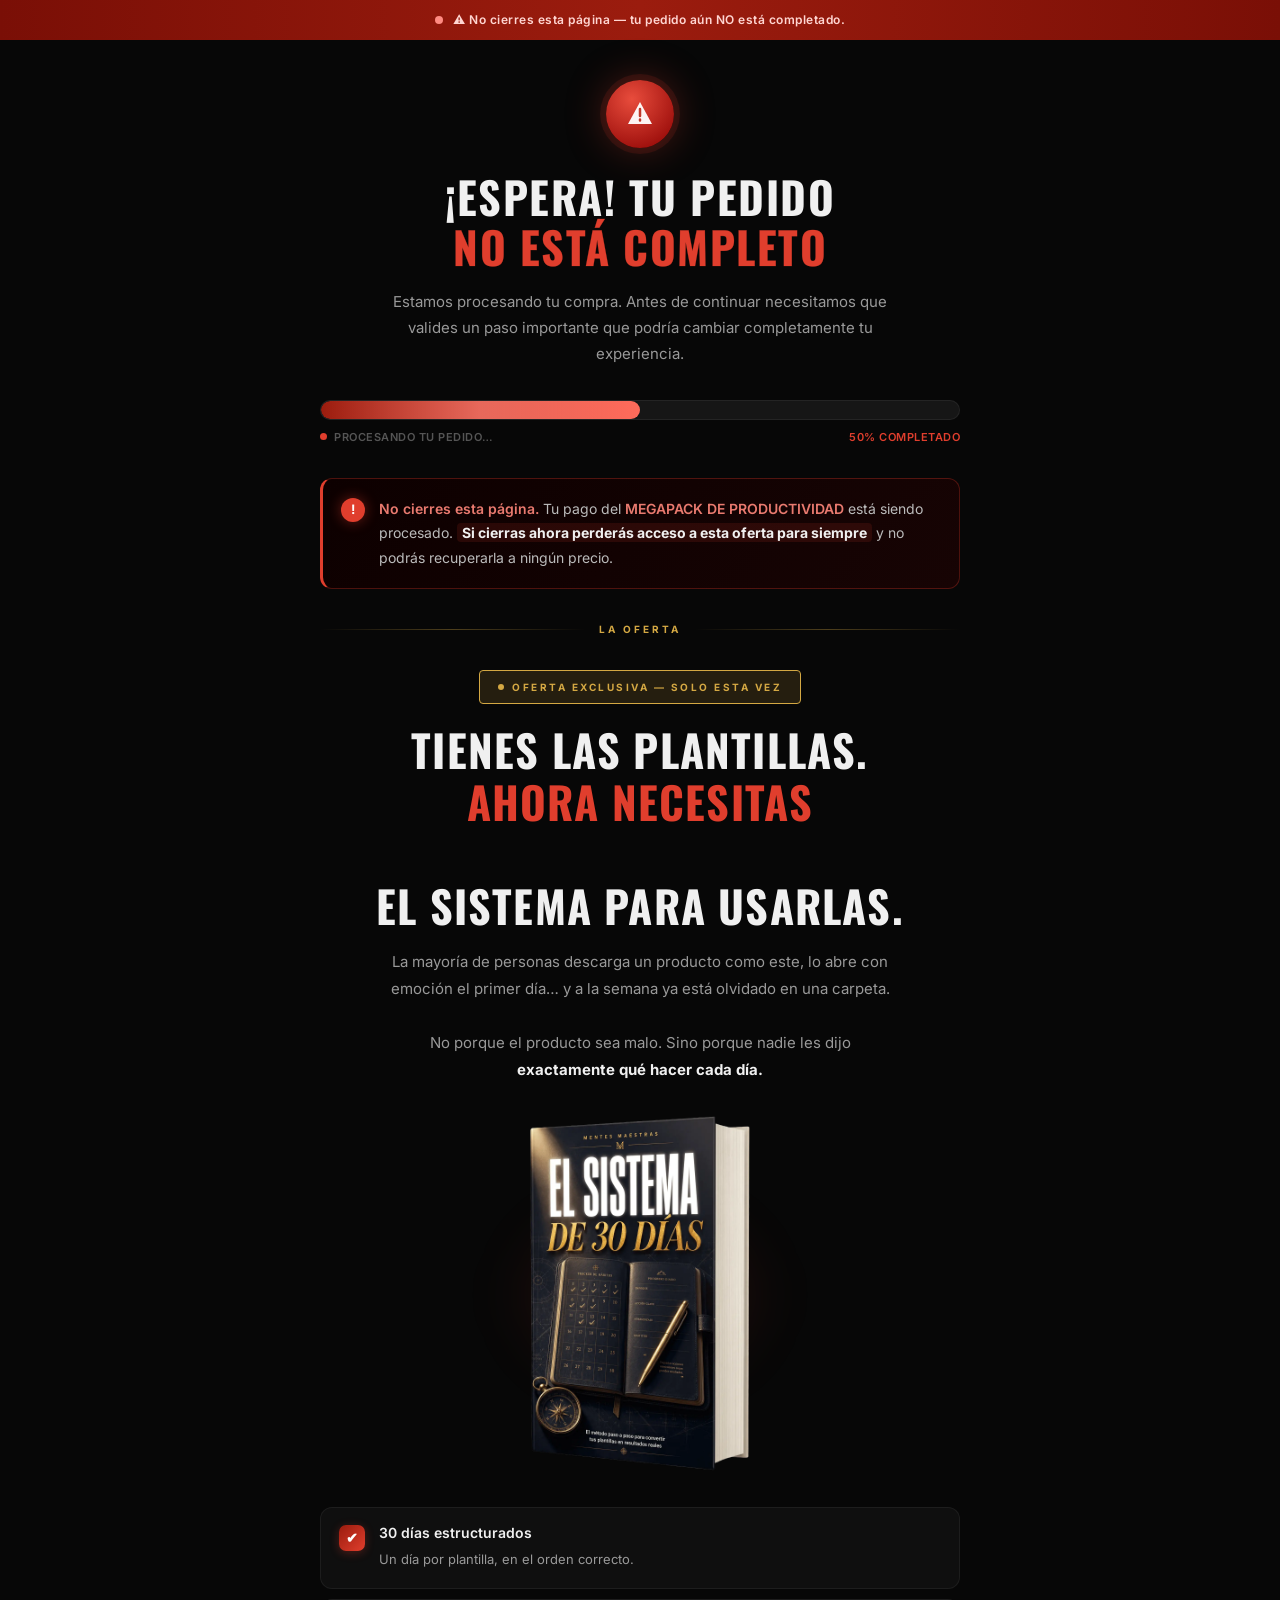
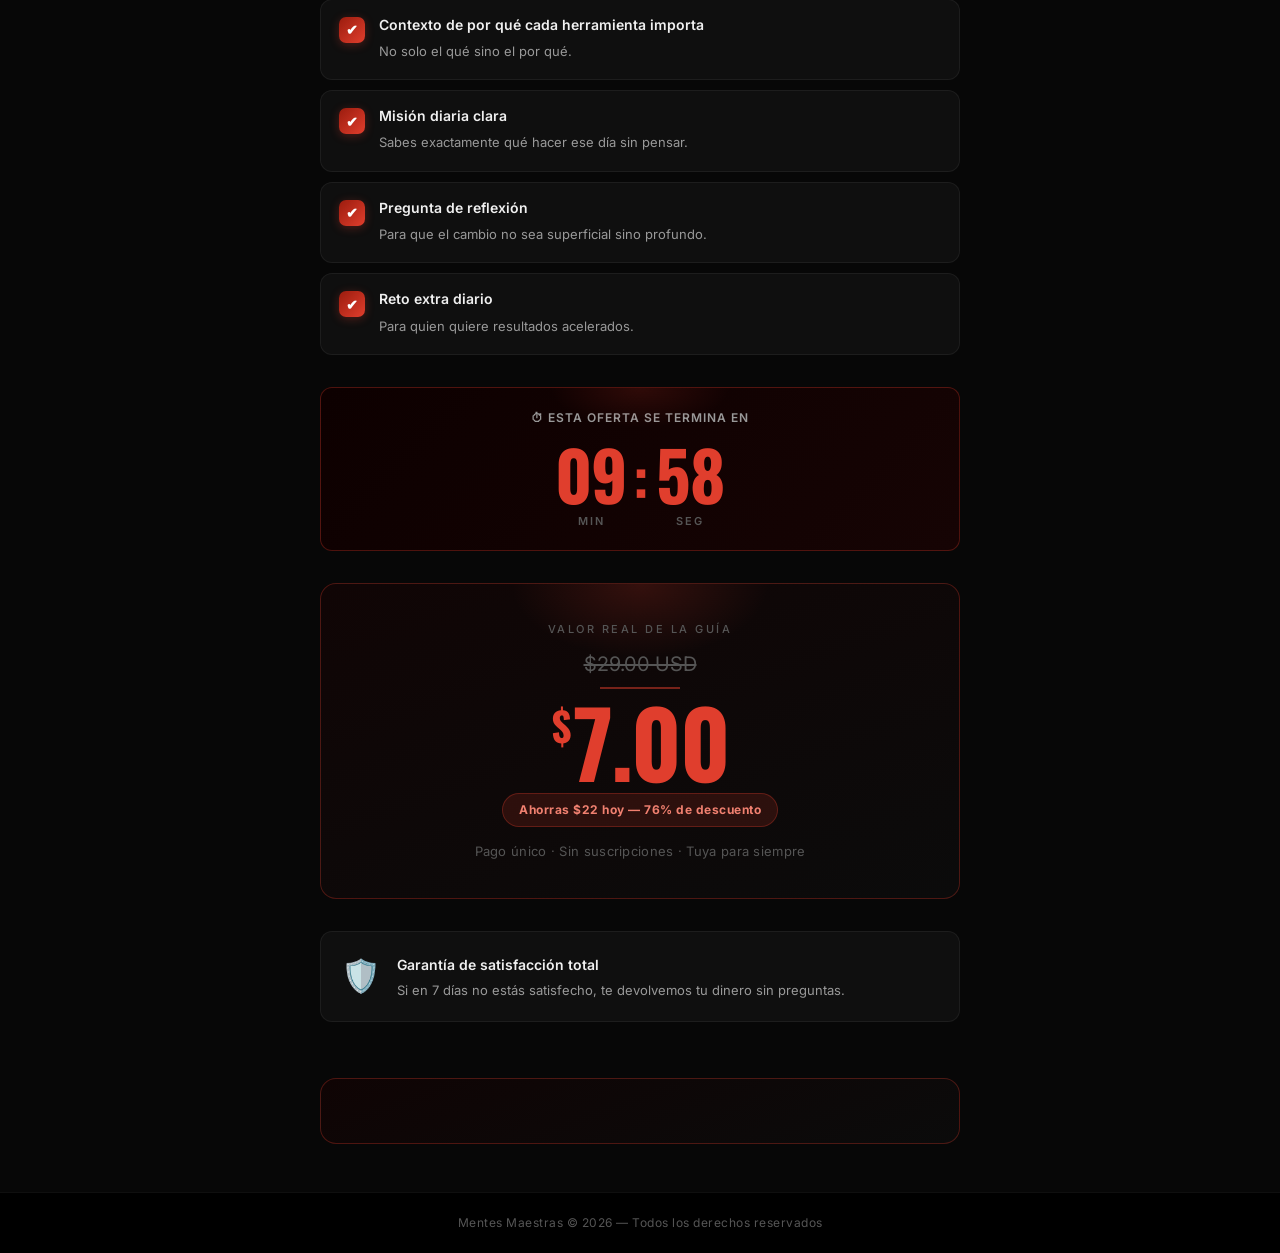
<file: index.html>
<!DOCTYPE html>
<html lang="es">
<head>
    <meta charset="UTF-8" />
    <meta name="viewport" content="width=device-width, initial-scale=1.0" />
    <title>OFERTA ESPECIAL</title>
    <link rel="preconnect" href="https://fonts.googleapis.com" />
    <link rel="preconnect" href="https://fonts.gstatic.com" crossorigin />

    <!-- Favicon   -->
    <!-- Navegadores de escritorio -->
    <link rel="icon" type="image/x-icon" href="/favicon.ico">
    <link rel="icon" type="image/png" sizes="16x16" href="/favicon/favicon-16x16.png">
    <link rel="icon" type="image/png" sizes="32x32" href="/favicon/favicon-32x32.png">
    <link rel="icon" type="image/png" sizes="48x48" href="/favicon/favicon-48x48.png">

    <link rel="apple-touch-icon" href="/favicon/apple-touch-icon.png">
    <link rel="apple-touch-icon" sizes="57x57" href="/favicon/apple-touch-icon-57x57.png">
    <link rel="apple-touch-icon" sizes="60x60" href="/favicon/apple-touch-icon-60x60.png">
    <link rel="apple-touch-icon" sizes="72x72" href="/favicon/apple-touch-icon-72x72.png">
    <link rel="apple-touch-icon" sizes="76x76" href="/favicon/apple-touch-icon-76x76.png">
    <link rel="apple-touch-icon" sizes="114x114" href="/favicon/apple-touch-icon-114x114.png">
    <link rel="apple-touch-icon" sizes="120x120" href="/favicon/apple-touch-icon-120x120.png">
    <link rel="apple-touch-icon" sizes="144x144" href="/favicon/apple-touch-icon-144x144.png">
    <link rel="apple-touch-icon" sizes="152x152" href="/favicon/apple-touch-icon-152x152.png">
    <link rel="apple-touch-icon" sizes="167x167" href="/favicon/apple-touch-icon-167x167.png">
    <link rel="apple-touch-icon" sizes="180x180" href="/favicon/apple-touch-icon-180x180.png">

    <link rel="manifest" href="/favicon/site.webmanifest">
    <meta name="theme-color" content="#1D2D42">

    <meta name="msapplication-TileColor" content="#1D2D42">
    <meta name="msapplication-TileImage" content="/favicon/mstile-144x144.png">
    <meta name="msapplication-config" content="/favicon/browserconfig.xml">

    <!-- CLARITY   -->
    <script type="text/javascript">
    (function(c,l,a,r,i,t,y){
        c[a]=c[a]||function(){(c[a].q=c[a].q||[]).push(arguments)};
        t=l.createElement(r);t.async=1;t.src="https://www.clarity.ms/tag/"+i;
        y=l.getElementsByTagName(r)[0];y.parentNode.insertBefore(t,y);
    })(window, document, "clarity", "script", "x7262c8v3b");
    </script>

    <link href="https://fonts.googleapis.com/css2?family=Oswald:wght@600;700&family=Inter:wght@400;500;600;700&display=swap" rel="stylesheet" />
    <link rel="stylesheet" href="index.css" />
</head>
<body>

    <!-- BANDA URGENCIA SUPERIOR -->
    <div class="urgency-band">
        <span class="urgency-dot"></span>
        <span>⚠ No cierres esta página — tu pedido aún NO está completado.</span>
    </div>


        <main class="page">

            <section class="hero">

                <div class="hero-icon">
                    <svg width="32" height="32" viewBox="0 0 32 32" fill="none" aria-hidden="true">
                        <path d="M16 4L28 26H4L16 4Z" fill="#fff" opacity=".95"/>
                        <path d="M16 11v7M16 21.5v1" stroke="#c0392b" stroke-width="2.5" stroke-linecap="round"/>
                    </svg>
                </div>


                <h1>¡Espera! Tu pedido<br/><em>no está completo</em></h1>
                <p class="hero-sub">Estamos procesando tu compra. Antes de continuar necesitamos que valides un paso importante que podría cambiar completamente tu experiencia.</p>
            </section>



        <!-- ══ BARRA DE PROGRESO ══ -->
            <div class="progress-wrap">
                <div class="progress-track">
                    <div class="progress-fill"></div>
                </div>

                <div class="progress-labels">
                    <span class="prog-left">
                        <span class="pulse-dot"></span>
                    Procesando tu pedido…
                    </span>
                    <span class="prog-right">50% completado</span>
                </div>
            </div>


        <!-- ══ ALERTA DE URGENCIA ══ -->
            <div class="alert-box">
                <div class="alert-icon" aria-hidden="true">!</div>
                <p>
                    <strong>No cierres esta página.</strong>
                    Tu pago del <strong>MEGAPACK DE PRODUCTIVIDAD</strong> está siendo procesado.
                    <span class="alert-highlight">Si cierras ahora perderás acceso a esta oferta para siempre</span>
                    y no podrás recuperarla a ningún precio.
                </p>
            </div>


            <!-- ══ DIVISOR ══ -->
            <div class="divider">
                <span class="divider-line"></span>
                <span class="divider-label">LA OFERTA</span>
                <span class="divider-line"></span>
            </div>



        <!-- ══ SECCIÓN OFERTA ══ -->
            <section class="offer-section">
                <div class="offer-tag">
                    <span class="tag-dot"></span>
                    OFERTA EXCLUSIVA — SOLO ESTA VEZ
                </div>


                <h2 class="offer-h2">
                    TIENES LAS PLANTILLAS.<br>
                    <span>AHORA NECESITAS</span><br>
                    EL SISTEMA PARA USARLAS.
                </h2>

                <p class="offer-sub">
                    La mayoría de personas descarga un producto como este, lo abre con emoción el primer día… y a la semana ya está olvidado en una carpeta.<br><br>
                    No porque el producto sea malo. Sino porque nadie les dijo <strong>exactamente qué hacer cada día.</strong>
                </p>
            </section>


        <!-- ══ MOCKUP ══ -->
            <div class="mockup-wrap">
                <div class="mockup-glow"></div>
                <div class="mockup-frame">
                    <img src="img/imagen.webp" alt="Vista previa del producto" class="mockup-img" loading="lazy" />
                </div>
            </div>



        <!-- ══ BENEFICIOS ══ -->
            <ul class="benefits-list" role="list">

                <li class="benefit-item">
                    <div class="benefit-check" aria-hidden="true">✔</div>
                    <div class="benefit-text">
                        <strong>30 días estructurados</strong>
                        <span>Un día por plantilla, en el orden correcto.</span>
                    </div>
                </li>

                <li class="benefit-item">
                    <div class="benefit-check" aria-hidden="true">✔</div>
                    <div class="benefit-text">
                        <strong>Contexto de por qué cada herramienta importa</strong>
                        <span>No solo el qué sino el por qué.</span>
                    </div>
                </li>

                <li class="benefit-item">
                    <div class="benefit-check" aria-hidden="true">✔</div>
                    <div class="benefit-text">
                        <strong>Misión diaria clara</strong>
                        <span>Sabes exactamente qué hacer ese día sin pensar.</span>
                    </div>
                </li>

                <li class="benefit-item">
                    <div class="benefit-check" aria-hidden="true">✔</div>
                    <div class="benefit-text">
                        <strong>Pregunta de reflexión</strong>
                        <span>Para que el cambio no sea superficial sino profundo.</span>
                    </div>
                </li>

                <li class="benefit-item">
                    <div class="benefit-check" aria-hidden="true">✔</div>
                    <div class="benefit-text">
                        <strong>Reto extra diario</strong>
                        <span>Para quien quiere resultados acelerados.</span>
                    </div>
                </li>

            </ul>

<!-- ══ CONTADOR ══ -->
<div class="timer-box">
    <div class="timer-label">⏱ Esta oferta se termina en</div>
    <div class="timer-digits">
        <div class="timer-unit">
            <span class="digit" id="tm">10</span>
            <span class="unit-label">min</span>
        </div>
        <span class="timer-sep">:</span>
        <div class="timer-unit">
            <span class="digit" id="ts">00</span>
            <span class="unit-label">seg</span>
        </div>
    </div>
</div>

<script>
(function() {
    var MINS = 10, total = MINS * 60;
    var KEY = 'mm_upsell_timer_end';
    var stored = localStorage.getItem(KEY);
    var end;

    if (stored) {
        end = parseInt(stored, 10);
    } else {
        end = Date.now() + total * 1000;
        localStorage.setItem(KEY, end);
    }

    function tick() {
        var left = Math.max(0, Math.round((end - Date.now()) / 1000));
        var m = Math.floor(left / 60), s = left % 60;
        document.getElementById('tm').textContent = String(m).padStart(2, '0');
        document.getElementById('ts').textContent = String(s).padStart(2, '0');
        if (left > 0) setTimeout(tick, 1000);
    }
    tick();
    })();
    </script>



            <!-- ══ PRECIO ══ -->
            <div class="price-card">
                <div class="price-card-glow"></div>
                <div class="price-card-inner">
                        <div class="price-label">Valor real de la guía</div>
                        <div class="price-old">$29.00 USD</div>
                        <div class="price-slash"></div>
                        <div class="price-new">
                            <span class="price-currency">$</span><span class="price-amount">7.00</span>
                        </div>
                        <div class="price-savings">Ahorras $22 hoy — 76% de descuento</div>
                        <div class="price-note">Pago único · Sin suscripciones · Tuya para siempre</div>
                </div>
            </div>

        <!-- ══ GARANTÍA ══ -->
        <div class="guarantee-bar">
            <div class="guarantee-icon" aria-hidden="true">🛡️</div>
            <div>
                <div class="guarantee-title">Garantía de satisfacción total</div>
                <div class="guarantee-sub">Si en 7 días no estás satisfecho, te devolvemos tu dinero sin preguntas.</div>
            </div>
        </div>

        </main>

    <!-- ══ FUNNEL HOTMART ══ -->
    <div class="funnel-wrap">
        <div id="hotmart-sales-funnel"></div>
    </div>

    <script src="https://checkout.hotmart.com/lib/hotmart-checkout-elements.js" defer></script>
    <script>
        document.addEventListener('DOMContentLoaded', function() {
        if (typeof checkoutElements !== 'undefined') {
            checkoutElements.init('salesFunnel').mount('#hotmart-sales-funnel');
        }
        });
    </script>



    <footer class="footer">
        Mentes Maestras &copy; 2026 &mdash; Todos los derechos reservados
    </footer>

</body>
</html>
</file>
<file: index.css>
/* ============================================================
   MENTES MAESTRAS — UPSELL PAGE
   CSS puro · Zero frameworks · Ultra rápido
   ============================================================ */

@import url('https://fonts.googleapis.com/css2?family=Oswald:wght@600;700&family=Inter:wght@400;500;600;700&display=swap');

/* ── RESET ── */
*, *::before, *::after { margin: 0; padding: 0; box-sizing: border-box; }

/* ── TOKENS ── */
:root {
  --red:        #e03e2d;
  --red-dark:   #9b1c0e;
  --red-glow:   rgba(224, 62, 45, .22);
  --gold:       #d4a843;
  --gold-dim:   rgba(212, 168, 67, .15);
  --bg:         #070707;
  --bg2:        #0f0f0f;
  --bg3:        #161616;
  --border:     rgba(255,255,255,.06);
  --border-red: rgba(224, 62, 45, .3);
  --text:       #f0f0f0;
  --text2:      #999;
  --text3:      #555;
  --font-d:     'Oswald', sans-serif;
  --font-b:     'Inter', sans-serif;
  --side:       20px;
  --max:        640px;
  --r:          12px;
}

/* ── BASE ── */
html {
  background: var(--bg);
  color: var(--text);
  font-family: var(--font-b);
  font-size: 16px;
  line-height: 1.65;
  -webkit-font-smoothing: antialiased;
  overflow-x: hidden;
}

body {
  background: var(--bg);
  min-height: 100vh;
  display: flex;
  flex-direction: column;
  overflow-x: hidden;
}

img { max-width: 100%; height: auto; display: block; }

/* ── UTILITY ── */
.inner {
  width: 100%;
  max-width: var(--max);
  margin-inline: auto;
  padding-inline: var(--side);
}

/* ─────────────────────────────────────────
   1. URGENCY BAND
───────────────────────────────────────── */
.urgency-band {
  background: var(--red-dark);
  background: linear-gradient(90deg, #7a0f06, var(--red-dark), #7a0f06);
  color: #ffd6d2;
  font-size: 12px;
  font-weight: 600;
  letter-spacing: .5px;
  text-align: center;
  padding: 10px var(--side);
  display: flex;
  align-items: center;
  justify-content: center;
  gap: 10px;
  animation: band-pulse 2s ease-in-out infinite;
}

.urgency-dot {
  width: 8px; height: 8px;
  background: #ff8b82;
  border-radius: 50%;
  flex-shrink: 0;
  animation: dot-blink 1s ease-in-out infinite;
}

@keyframes band-pulse {
  0%,100% { opacity: 1; }
  50%      { opacity: .88; }
}
@keyframes dot-blink {
  0%,100% { opacity: 1; transform: scale(1); }
  50%      { opacity: .4; transform: scale(.7); }
}

/* ─────────────────────────────────────────
   2. PAGE WRAPPER
───────────────────────────────────────── */
.page {
  flex: 1;
  padding: 40px 0 56px;
  display: flex;
  flex-direction: column;
  gap: 32px;
}

/* ─────────────────────────────────────────
   3. HERO
───────────────────────────────────────── */
.hero {
  text-align: center;
  padding-inline: var(--side);
  max-width: var(--max);
  margin-inline: auto;
  width: 100%;
  animation: fade-up .7s ease both;
}

.hero-icon {
  width: 68px; height: 68px;
  background: radial-gradient(circle at 38% 28%, #e84c3c, #8b0000);
  border-radius: 50%;
  display: flex; align-items: center; justify-content: center;
  margin: 0 auto 24px;
  box-shadow: 0 0 0 6px rgba(224,62,45,.12), 0 0 40px rgba(224,62,45,.35);
  animation: icon-pulse 2.2s ease-in-out infinite;
}

@keyframes icon-pulse {
  0%,100% { box-shadow: 0 0 0 6px rgba(224,62,45,.12), 0 0 30px rgba(224,62,45,.3); }
  50%      { box-shadow: 0 0 0 10px rgba(224,62,45,.07), 0 0 60px rgba(224,62,45,.55); }
}

.hero h1 {
  font-family: var(--font-d);
  font-size: clamp(26px, 8vw, 44px);
  font-weight: 700;
  text-transform: uppercase;
  letter-spacing: 1.5px;
  line-height: 1.15;
  margin-bottom: 16px;
}

.hero h1 em {
  font-style: normal;
  color: var(--red);
  display: block;
  -webkit-text-stroke: .5px rgba(224,62,45,.4);
}

.hero-sub {
  font-size: clamp(13px, 3.8vw, 15px);
  color: var(--text2);
  line-height: 1.75;
  max-width: 520px;
  margin-inline: auto;
}

/* ─────────────────────────────────────────
   4. PROGRESS BAR
───────────────────────────────────────── */
.progress-wrap {
  width: calc(100% - var(--side)*2);
  max-width: var(--max);
  margin-inline: auto;
}

.progress-track {
  height: 20px;
  background: var(--bg3);
  border-radius: 999px;
  overflow: hidden;
  border: 1px solid var(--border);
}

.progress-fill {
  height: 100%;
  width: 0;
  background: linear-gradient(90deg, var(--red-dark), var(--red), #ff6b5b);
  border-radius: 999px;
  animation: prog-load 2.8s cubic-bezier(.4,0,.2,1) forwards;
  position: relative;
  overflow: hidden;
}

.progress-fill::after {
  content: '';
  position: absolute;
  inset: 0;
  background: linear-gradient(90deg, transparent 0%, rgba(255,255,255,.22) 50%, transparent 100%);
  animation: prog-shine 2s ease-in-out infinite 3s;
}

@keyframes prog-load {
  to { width: 50%; }
}
@keyframes prog-shine {
  0%   { transform: translateX(-200%); }
  100% { transform: translateX(400%); }
}

.progress-labels {
  display: flex;
  justify-content: space-between;
  align-items: center;
  margin-top: 8px;
  font-size: 11px;
  font-weight: 600;
  letter-spacing: .5px;
  text-transform: uppercase;
}

.prog-left {
  color: var(--text3);
  display: flex;
  align-items: center;
  gap: 7px;
}

.pulse-dot {
  width: 7px; height: 7px;
  background: var(--red);
  border-radius: 50%;
  animation: dot-blink 1.2s ease-in-out infinite;
}

.prog-right {
  color: var(--red);
  animation: pct-flash 2s ease-in-out infinite;
}

@keyframes pct-flash {
  0%,100% { opacity: 1; }
  50%      { opacity: .55; }
}

/* ─────────────────────────────────────────
   5. ALERT
───────────────────────────────────────── */
.alert-box {
  width: calc(100% - var(--side)*2);
  max-width: var(--max);
  margin-inline: auto;
  background: linear-gradient(135deg, #0d0000, #170404);
  border: 1px solid var(--border-red);
  border-left: 3px solid var(--red);
  border-radius: var(--r);
  padding: 18px 18px;
  display: flex;
  gap: 14px;
  animation: fade-up .8s .2s ease both;
}

.alert-icon {
  width: 24px; height: 24px; min-width: 24px;
  background: var(--red);
  border-radius: 50%;
  color: #fff;
  font-weight: 700;
  font-size: 13px;
  display: flex; align-items: center; justify-content: center;
  flex-shrink: 0;
  margin-top: 1px;
  box-shadow: 0 0 14px rgba(224,62,45,.45);
}

.alert-box p {
  font-size: clamp(13px, 3.5vw, 14px);
  color: #bbb;
  line-height: 1.75;
}

.alert-box strong { color: #e97a6f; font-weight: 600; }

.alert-highlight {
  color: var(--text);
  font-weight: 700;
  background: rgba(224,62,45,.12);
  padding: 1px 5px;
  border-radius: 4px;
}

/* ─────────────────────────────────────────
   6. DIVIDER
───────────────────────────────────────── */
.divider {
  width: calc(100% - var(--side)*2);
  max-width: var(--max);
  margin-inline: auto;
  display: flex;
  align-items: center;
  gap: 14px;
}

.divider-line {
  flex: 1;
  height: 1px;
  background: linear-gradient(90deg, transparent, rgba(212,168,67,.35), transparent);
}

.divider-label {
  font-size: 10px;
  font-weight: 700;
  letter-spacing: 3px;
  color: var(--gold);
  white-space: nowrap;
}

/* ─────────────────────────────────────────
   7. OFFER SECTION
───────────────────────────────────────── */
.offer-section {
  text-align: center;
  padding-inline: var(--side);
  max-width: var(--max);
  margin-inline: auto;
  width: 100%;
  animation: fade-up .8s .1s ease both;
}

.offer-tag {
  display: inline-flex;
  align-items: center;
  gap: 8px;
  border: 1px solid var(--gold);
  color: var(--gold);
  font-size: 10px;
  font-weight: 700;
  letter-spacing: 2.5px;
  text-transform: uppercase;
  padding: 8px 18px;
  border-radius: 4px;
  margin-bottom: 20px;
  background: var(--gold-dim);
}

.tag-dot {
  width: 6px; height: 6px;
  background: var(--gold);
  border-radius: 50%;
  animation: dot-blink 1.4s ease-in-out infinite;
}

.offer-h2 {
  font-family: var(--font-d);
  font-size: clamp(24px, 7.5vw, 44px);
  font-weight: 700;
  text-transform: uppercase;
  letter-spacing: 1.2px;
  line-height: 1.18;
  margin-bottom: 16px;
}

.offer-h2 span {
  color: var(--red);
  display: block;
}

.offer-sub {
  font-size: clamp(13px, 3.8vw, 15px);
  color: var(--text2);
  line-height: 1.8;
  max-width: 520px;
  margin-inline: auto;
}

.offer-sub strong { color: var(--text); }

/* ─────────────────────────────────────────
   8. MOCKUP
───────────────────────────────────────── */
.mockup-wrap {
  position: relative;
  max-width: 360px;
  width: calc(100% - var(--side)*2);
  margin-inline: auto;
}

.mockup-glow {
  position: absolute;
  inset: 20% 10%;
  background: radial-gradient(ellipse, rgba(224,62,45,.22), transparent 70%);
  filter: blur(24px);
  pointer-events: none;
  animation: glow-breathe 3s ease-in-out infinite;
}

@keyframes glow-breathe {
  0%,100% { opacity: .6; transform: scale(1); }
  50%      { opacity: 1; transform: scale(1.08); }
}

.mockup-frame {
  position: relative;
  border-radius: 10px;
  overflow: hidden;
  animation: float 4s ease-in-out infinite;
}

.mockup-frame::after {
  content: '';
  position: absolute;
  top: 0; left: -150%;
  width: 50%; height: 100%;
  background: linear-gradient(90deg, transparent, rgba(255,255,255,.55), transparent);
  transform: skewX(-20deg);
  animation: shine 4.5s ease-in-out infinite;
}

.mockup-img { width: 100%; }

@keyframes float {
  0%,100% { transform: translateY(0); }
  50%      { transform: translateY(-12px); }
}
@keyframes shine {
  0%   { left: -150%; }
  28%  { left: 160%; }
  100% { left: 160%; }
}

/* ─────────────────────────────────────────
   9. TIMER
───────────────────────────────────────── */
.timer-box {
  width: calc(100% - var(--side)*2);
  max-width: var(--max);
  margin-inline: auto;
  background: linear-gradient(135deg, #0d0000, #160404);
  border: 1px solid var(--border-red);
  border-radius: var(--r);
  padding: 20px 24px;
  text-align: center;
  animation: fade-up .8s .3s ease both;
  position: relative;
  overflow: hidden;
}

.timer-box::before {
  content: '';
  position: absolute;
  top: -40px; left: 50%;
  transform: translateX(-50%);
  width: 180px; height: 80px;
  background: radial-gradient(ellipse, rgba(224,62,45,.15), transparent 70%);
  pointer-events: none;
}

.timer-label {
  font-size: 12px;
  font-weight: 600;
  letter-spacing: 1px;
  color: var(--text2);
  text-transform: uppercase;
  margin-bottom: 12px;
}

.timer-digits {
  display: flex;
  justify-content: center;
  align-items: center;
  gap: 6px;
}

.timer-unit {
  display: flex;
  flex-direction: column;
  align-items: center;
}

.digit {
  font-family: var(--font-d);
  font-size: clamp(44px, 12vw, 68px);
  font-weight: 700;
  color: var(--red);
  line-height: 1;
  letter-spacing: -1px;
  min-width: 70px;
  display: block;
  text-align: center;
  animation: digit-pulse 1s ease-in-out infinite;
}

@keyframes digit-pulse {
  0%,100% { text-shadow: 0 0 20px rgba(224,62,45,.4); }
  50%      { text-shadow: 0 0 40px rgba(224,62,45,.8); }
}

.unit-label {
  font-size: 11px;
  font-weight: 600;
  letter-spacing: 2px;
  color: var(--text3);
  text-transform: uppercase;
  margin-top: 4px;
}

.timer-sep {
  font-family: var(--font-d);
  font-size: clamp(36px, 10vw, 56px);
  font-weight: 700;
  color: var(--red);
  line-height: 1;
  margin-bottom: 18px;
  animation: sep-blink 1s step-start infinite;
}

@keyframes sep-blink {
  0%,100% { opacity: 1; }
  50%      { opacity: 0; }
}

/* ─────────────────────────────────────────
   10. BENEFITS LIST
───────────────────────────────────────── */
.benefits-list {
  list-style: none;
  width: calc(100% - var(--side)*2);
  max-width: var(--max);
  margin-inline: auto;
  display: flex;
  flex-direction: column;
  gap: 10px;
}

.benefit-item {
  display: flex;
  align-items: flex-start;
  gap: 14px;
  padding: 16px 18px;
  background: var(--bg2);
  border: 1px solid var(--border);
  border-radius: var(--r);
  text-align: left;
  transition: border-color .2s, background .2s, transform .2s;
  position: relative;
  overflow: hidden;
  animation: fade-up .6s ease both;
}

.benefit-item:nth-child(1) { animation-delay: .05s; }
.benefit-item:nth-child(2) { animation-delay: .12s; }
.benefit-item:nth-child(3) { animation-delay: .19s; }
.benefit-item:nth-child(4) { animation-delay: .26s; }
.benefit-item:nth-child(5) { animation-delay: .33s; }

.benefit-item::before {
  content: '';
  position: absolute;
  left: 0; top: 0;
  width: 3px; height: 100%;
  background: var(--red);
  opacity: 0;
  transition: opacity .2s;
}

.benefit-item:hover {
  border-color: var(--border-red);
  background: #130606;
  transform: translateX(3px);
}

.benefit-item:hover::before { opacity: 1; }

.benefit-check {
  width: 26px; height: 26px; min-width: 26px;
  background: linear-gradient(135deg, var(--red-dark), var(--red));
  border-radius: 7px;
  display: flex; align-items: center; justify-content: center;
  color: #fff;
  font-size: 14px;
  font-weight: 700;
  flex-shrink: 0;
  margin-top: 1px;
  box-shadow: 0 2px 10px rgba(224,62,45,.3);
}

.benefit-text strong {
  display: block;
  font-size: clamp(13px, 3.5vw, 14px);
  font-weight: 600;
  color: var(--text);
  margin-bottom: 3px;
  line-height: 1.3;
}

.benefit-text span {
  font-size: clamp(12px, 3.2vw, 13px);
  color: var(--text2);
  line-height: 1.55;
}

/* ─────────────────────────────────────────
   11. PRICE CARD
───────────────────────────────────────── */
.price-card {
  width: calc(100% - var(--side)*2);
  max-width: var(--max);
  margin-inline: auto;
  border-radius: 16px;
  border: 1px solid var(--border-red);
  position: relative;
  overflow: hidden;
  animation: fade-up .8s .2s ease both;
  background: linear-gradient(160deg, #100505, #0b0b0b);
}

.price-card-glow {
  position: absolute;
  top: -80px; left: 50%;
  transform: translateX(-50%);
  width: 280px; height: 160px;
  background: radial-gradient(ellipse, rgba(224,62,45,.18), transparent 65%);
  pointer-events: none;
  animation: glow-breathe 2.5s ease-in-out infinite;
}

.price-card-inner {
  position: relative;
  z-index: 1;
  padding: 36px 28px;
  text-align: center;
}

.price-label {
  font-size: 11px;
  color: var(--text3);
  text-transform: uppercase;
  letter-spacing: 2.5px;
  font-weight: 500;
  margin-bottom: 10px;
}

.price-old {
  font-size: 20px;
  color: var(--text3);
  text-decoration: line-through;
  margin-bottom: 2px;
}

.price-slash {
  width: 80px;
  height: 2px;
  background: var(--red);
  margin: 6px auto;
  opacity: .5;
}

.price-new {
  font-family: var(--font-d);
  font-size: clamp(64px, 18vw, 92px);
  font-weight: 700;
  color: var(--red);
  line-height: 1;
  letter-spacing: -2px;
  margin-bottom: 6px;
  animation: price-glow 2s ease-in-out infinite;
  display: flex;
  align-items: flex-start;
  justify-content: center;
  gap: 2px;
}

.price-currency {
  font-size: clamp(28px, 7vw, 40px);
  font-weight: 700;
  letter-spacing: 0;
  margin-top: 10px;
  line-height: 1;
}

.price-amount {
  line-height: 1;
}

@keyframes price-glow {
  0%,100% { text-shadow: 0 0 24px rgba(224,62,45,.35); }
  50%      { text-shadow: 0 0 52px rgba(224,62,45,.7); }
}

.price-savings {
  display: inline-block;
  background: rgba(224,62,45,.15);
  border: 1px solid rgba(224,62,45,.3);
  color: #f08070;
  font-size: 12px;
  font-weight: 700;
  letter-spacing: .5px;
  padding: 6px 16px;
  border-radius: 999px;
  margin-bottom: 14px;
}

.price-note {
  font-size: clamp(12px, 3.2vw, 13px);
  color: var(--text3);
  letter-spacing: .3px;
}

/* ─────────────────────────────────────────
   12. GUARANTEE
───────────────────────────────────────── */
.guarantee-bar {
  width: calc(100% - var(--side)*2);
  max-width: var(--max);
  margin-inline: auto;
  display: flex;
  align-items: center;
  gap: 16px;
  padding: 18px 20px;
  background: var(--bg2);
  border: 1px solid var(--border);
  border-radius: var(--r);
}

.guarantee-icon { font-size: 32px; flex-shrink: 0; }

.guarantee-title {
  font-size: clamp(13px, 3.5vw, 14px);
  font-weight: 600;
  color: var(--text);
  margin-bottom: 3px;
}

.guarantee-sub {
  font-size: clamp(12px, 3.2vw, 13px);
  color: var(--text2);
  line-height: 1.55;
}

/* ─────────────────────────────────────────
   13. FUNNEL HOTMART
───────────────────────────────────────── */
.funnel-wrap {
  width: calc(100% - var(--side)*2);
  max-width: var(--max);
  margin: 0 auto 48px;
  background: linear-gradient(160deg, #0f0404, #0b0b0b);
  border: 1px solid var(--border-red);
  border-radius: 16px;
  padding: 32px 24px;
  animation: funnel-glow 2.5s ease-in-out infinite;
}

@keyframes funnel-glow {
  0%,100% { box-shadow: 0 0 0 rgba(224,62,45,0); }
  50%      { box-shadow: 0 0 40px rgba(224,62,45,.12); }
}

/* ─────────────────────────────────────────
   14. FOOTER
───────────────────────────────────────── */
.footer {
  background: #000;
  border-top: 1px solid var(--border);
  text-align: center;
  padding: 20px var(--side);
  font-size: 12px;
  color: var(--text3);
  letter-spacing: .5px;
}

/* ─────────────────────────────────────────
   15. ANIMACIONES ENTRADA
───────────────────────────────────────── */
@keyframes fade-up {
  from { opacity: 0; transform: translateY(18px); }
  to   { opacity: 1; transform: translateY(0); }
}

/* ─────────────────────────────────────────
   16. RESPONSIVE — mobile
───────────────────────────────────────── */
@media (max-width: 430px) {
  :root { --side: 16px; }

  .hero-icon { width: 58px; height: 58px; }

  .timer-box { padding: 16px 18px; }

  .digit { min-width: 56px; }

  .price-card-inner { padding: 28px 18px; }

  .benefit-item { padding: 14px 14px; gap: 12px; }
}

@media (max-width: 340px) {
  :root { --side: 12px; }
  .price-new { font-size: 52px; }
  .offer-tag { font-size: 9px; letter-spacing: 1px; }
}

/* Reduce motion para accesibilidad */
@media (prefers-reduced-motion: reduce) {
  *, *::before, *::after {
    animation-duration: .01ms !important;
    transition-duration: .01ms !important;
  }
}
</file>
